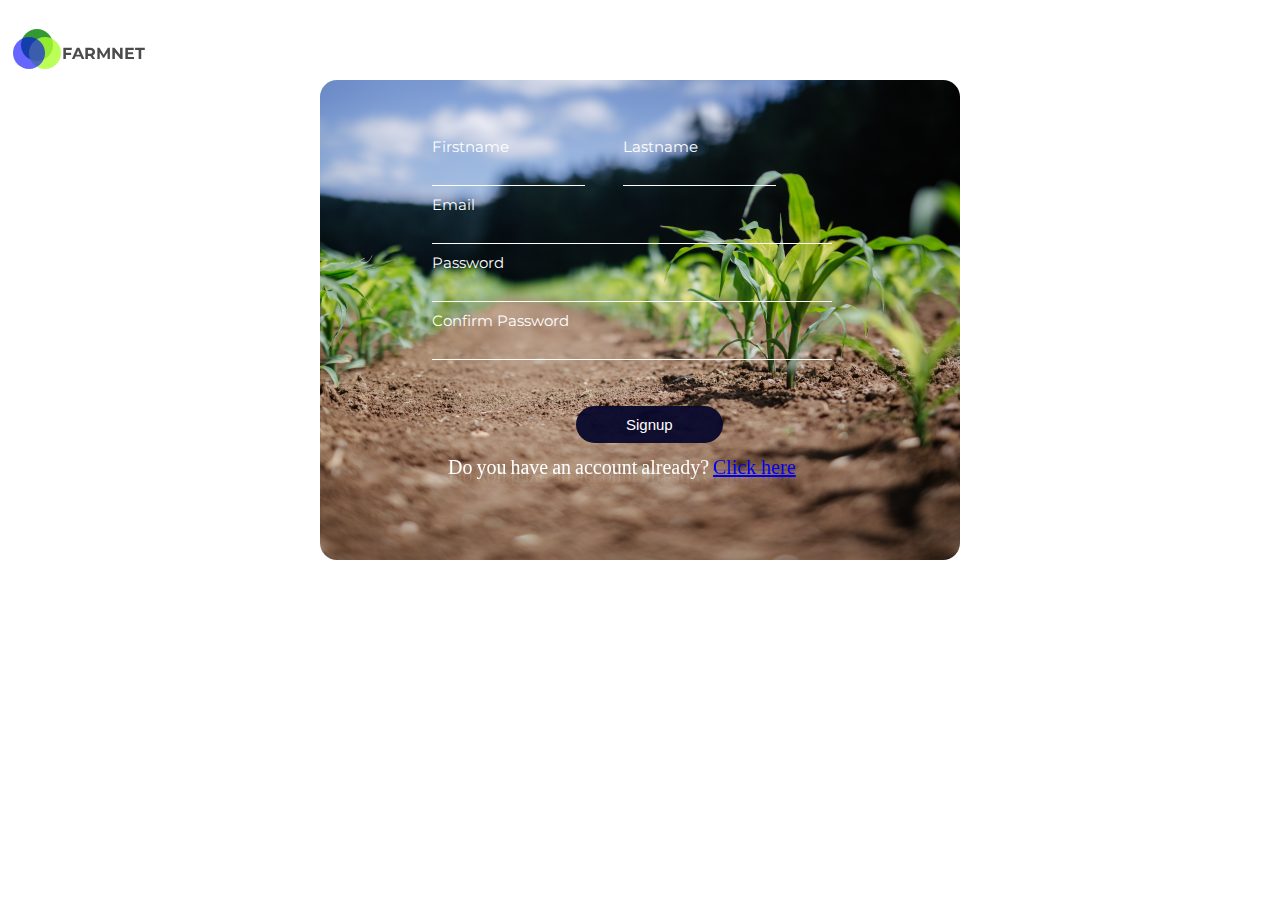
<file: registrationPage/index.html>
<!DOCTYPE html>
<html lang="en">

<head>
    <meta charset="UTF-8">
    <meta http-equiv="X-UA-Compatible" content="IE=edge">
    <meta name="viewport" content="width=device-width, initial-scale=1.0">
    <title>FarmNet | Registration Page</title>
    <link rel="stylesheet" href="style.css">
</head>

<body>
    <div class="content">
        <div class="logo">
            <div class="green"></div>
            <div class="yellow"></div>
            <div class="blue"></div>
        </div>
        <div class="landingText">
            <h1>FARMNET</h1>
        </div>
    </div>

    <div class="regPage">
        <form action="">
            <div class="topForm">
                <div>
                    <label for="">Firstname</label>
                    <input type="text">
                </div>
                <div class="second">
                    <label for="">Lastname</label>
                    <input type="text" name="" id="">
                </div>
            </div>
            <label for="">Email</label>
            <input type="email" name="" id="">
            <label for="Password">Password</label>
            <input type="password" name="" id="">
            <label for="">Confirm Password</label>
            <input type="password" name="" id="">

        </form>
        <div class="signUp">
            <input type="button" value="Signup">
        </div>
        <div class="wavy">
            <span>Do</span> <span>you</span> <span>have</span> <span>an</span> <span>account</span> <span>already?</span> <span> <a href="#">Click here</a></span>
        </div>
    </div>
</body>

</html>
</file>
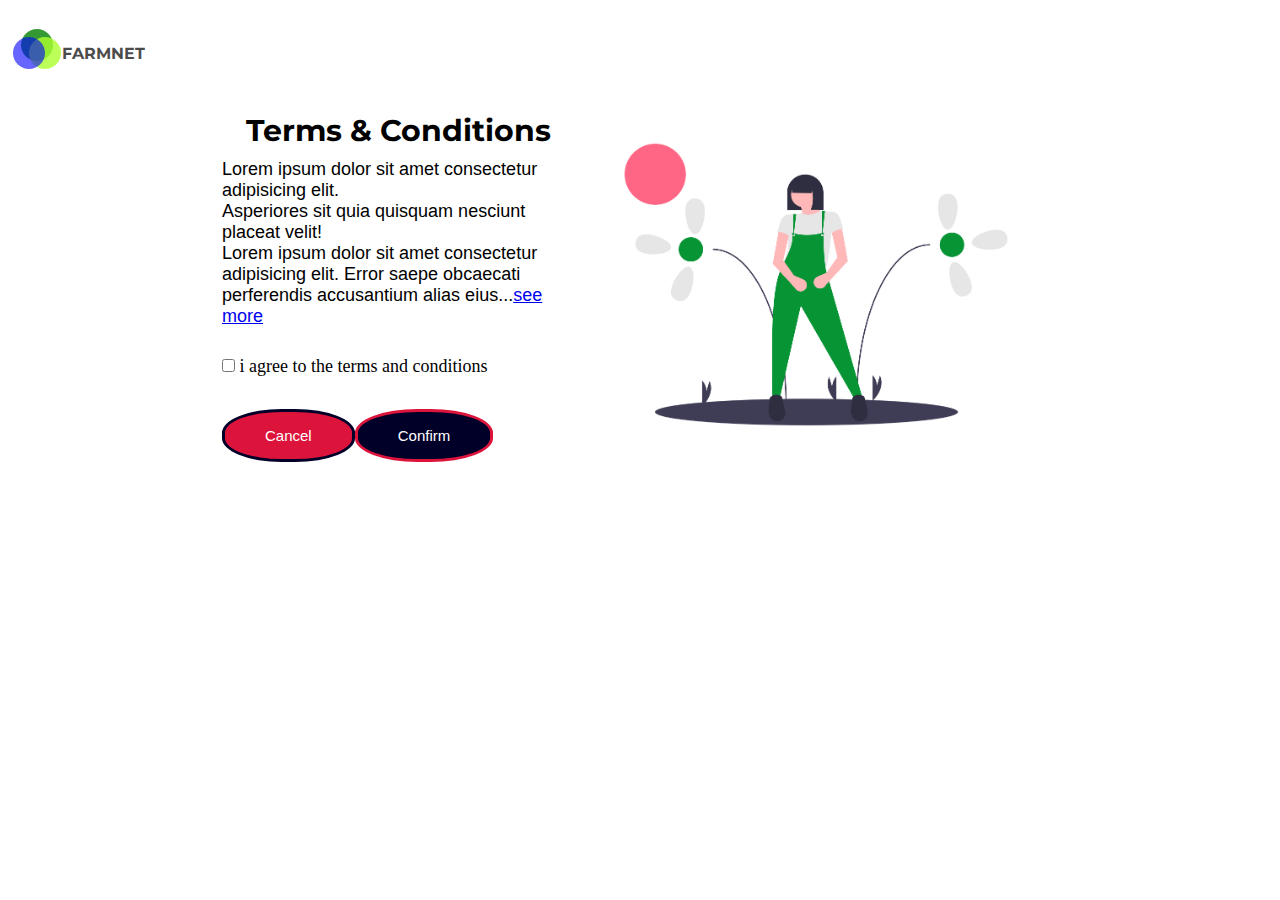
<file: welcomePage/index.html>
<!DOCTYPE html>
<html lang="en">

<head>
    <meta charset="UTF-8">
    <meta http-equiv="X-UA-Compatible" content="IE=edge">
    <meta name="viewport" content="width=device-width, initial-scale=1.0">
    <title>FarmNet || Welcome Page</title>
    <link rel="stylesheet" href="style.css">
</head>

<body>
    <div class="content">
        <div class="logo">
            <div class="green"></div>
            <div class="yellow"></div>
            <div class="blue"></div>
        </div>
        <div class="landingText">
            <h1>FARMNET</h1>
        </div>
    </div>

    <div class="termImg">
        <div class="terms">
            <h2>Terms & Conditions</h2>
            <p>Lorem ipsum dolor sit amet consectetur adipisicing elit.
                <br> Asperiores sit quia quisquam nesciunt placeat velit! <br>
                <span>Lorem ipsum dolor sit amet consectetur 
            <br> adipisicing elit. Error saepe obcaecati perferendis accusantium alias eius</span>...<a href="#">see more</a></p>
            <div>
                <input type="checkbox" name="" id=""> i agree to the terms and conditions</input>
            </div>
            <div class="btn">
                <button> Cancel</button>
                <button>Confirm</button>
            </div>
        </div>

        <div class="farmGirl">
            <img src="../img/undraw_farm_girl_dnpe.png" alt="" width="100%" height="120%">
        </div>
    </div>

</body>

</html>
</file>
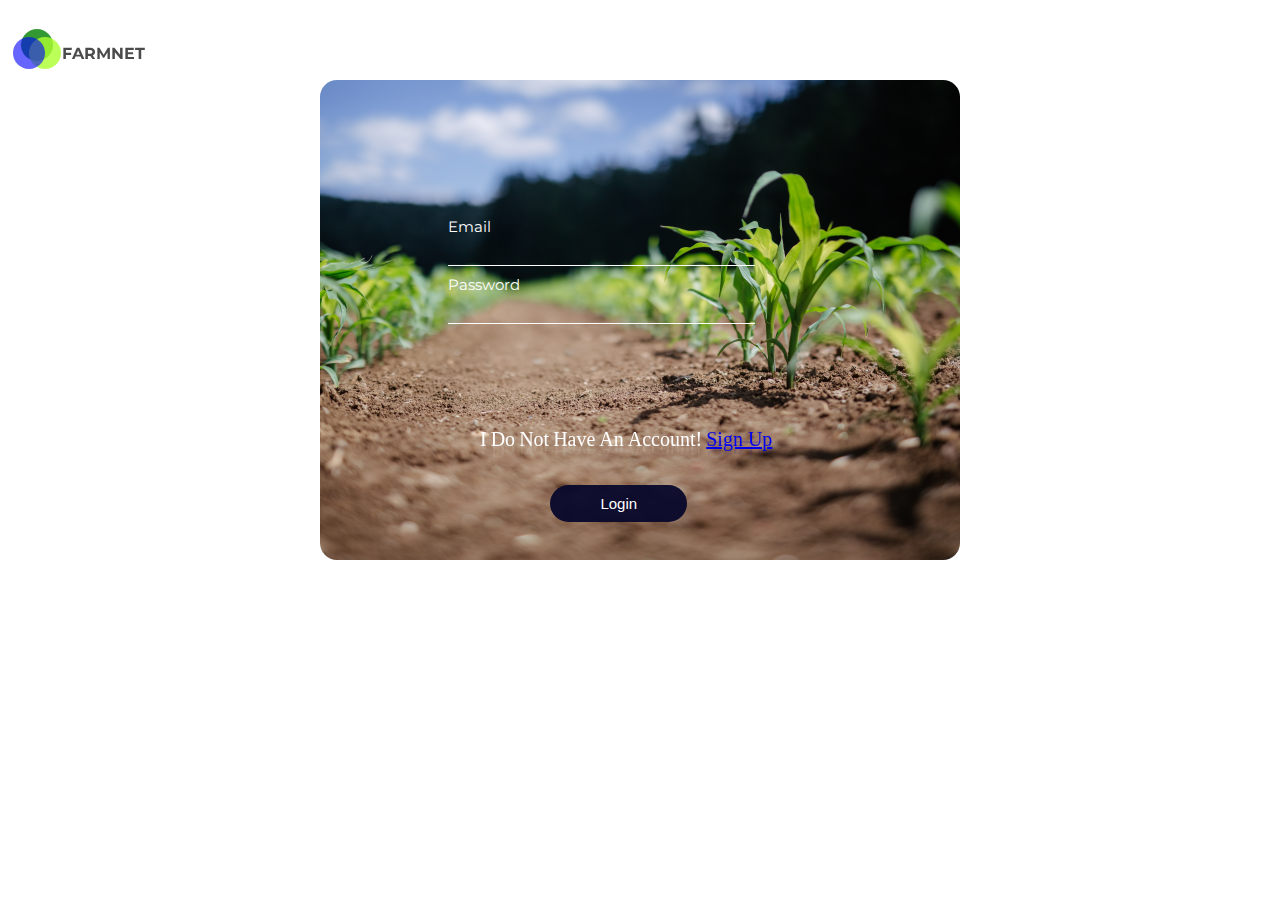
<file: loginPage/login.html>
<!DOCTYPE html>
<html lang="en">

<head>
    <meta charset="UTF-8">
    <meta http-equiv="X-UA-Compatible" content="IE=edge">
    <meta name="viewport" content="width=device-width, initial-scale=1.0">
    <title>FarmNet || Login Page</title>
    <link rel="stylesheet" href="login.css">
</head>

<body>
    <div class="content">
        <div class="logo">
            <div class="green"></div>
            <div class="yellow"></div>
            <div class="blue"></div>
        </div>
        <div class="landingText">
            <h1>FARMNET</h1>
        </div>
    </div>
    <div class="regPage">
        <form action="">

            <div>
                <label for="">Email</label>
                <input type="text">
            </div>
            <div class="second">
                <label for="">Password</label>
                <input type="email" name="" id="">
            </div>
        </form>
        <div class="login"><input type="button" value="Login"></div>
        <div class="wavy">
            <span>I</span> <span>Do</span> <span>Not</span> <span>Have</span> <span>An</span> <span>Account</span><span>!</span> <span><a href="../signupPage/signup.html">Sign Up</a></span>
        </div>
    </div>

</body>

</html>
</file>
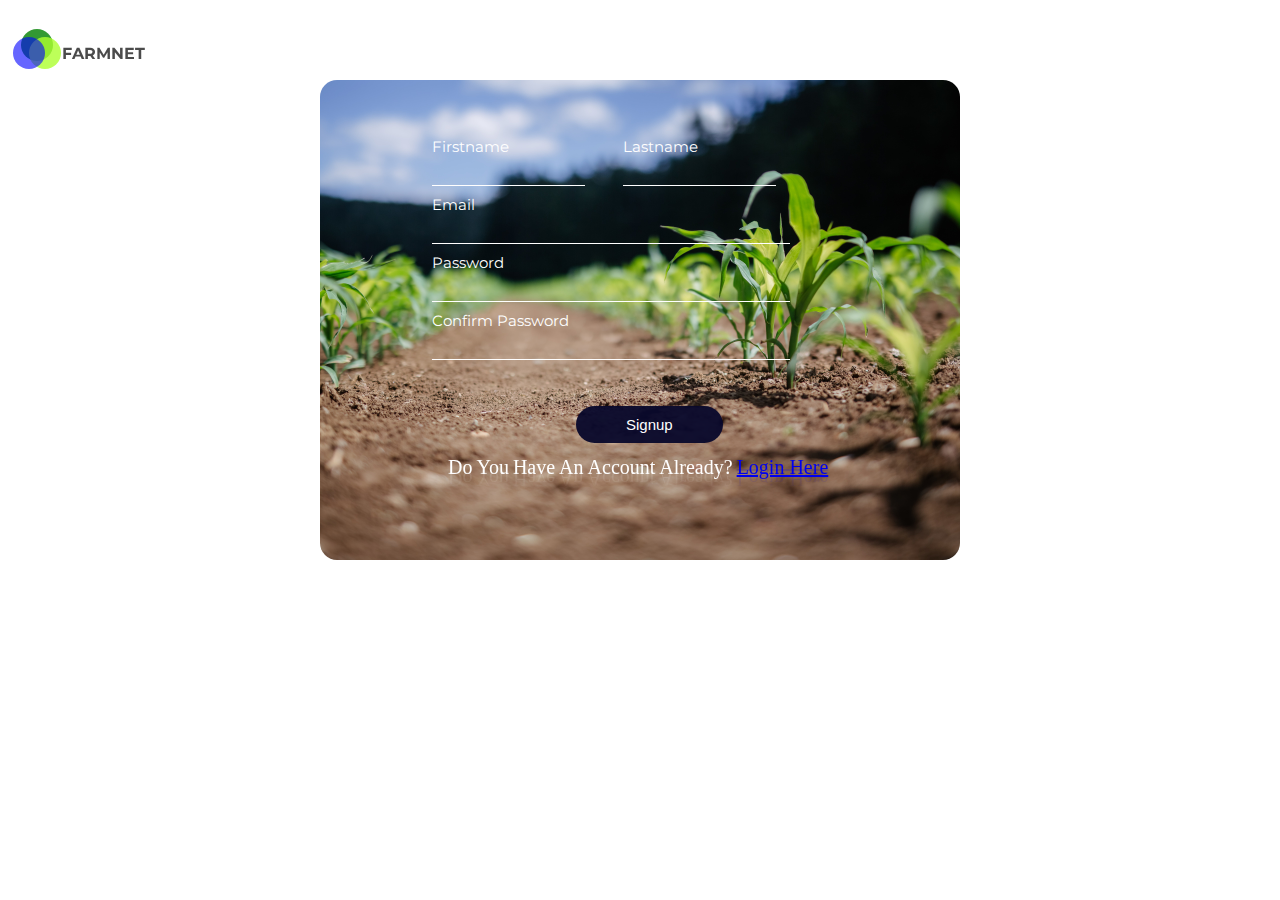
<file: signupPage/signup.html>
<!DOCTYPE html>
<html lang="en">

<head>
    <meta charset="UTF-8">
    <meta http-equiv="X-UA-Compatible" content="IE=edge">
    <meta name="viewport" content="width=device-width, initial-scale=1.0">
    <title>FarmNet | Registration Page</title>
    <link rel="stylesheet" href="signup.css">
</head>

<body>
    <div class="content">
        <div class="logo">
            <div class="green"></div>
            <div class="yellow"></div>
            <div class="blue"></div>
        </div>
        <div class="landingText">
            <h1>FARMNET</h1>
        </div>
    </div>

    <div class="regPage">
        <form action="">
            <div class="topForm">
                <div>
                    <label for="">Firstname</label>
                    <input type="text">
                </div>
                <div class="second">
                    <label for="">Lastname</label>
                    <input type="text" name="" id="">
                </div>
            </div>
            <label for="">Email</label>
            <input type="email" name="" id="">
            <label for="Password">Password</label>
            <input type="password" name="" id="">
            <label for="">Confirm Password</label>
            <input type="password" name="" id="">

        </form>
        <div class="signUp">
            <input type="button" value="Signup">
        </div>
        <div class="wavy">
            <span>Do</span> <span>You</span> <span>Have</span> <span>An</span> <span>Account</span> <span>Already?</span> <span> <a href="../loginPage/login.html">Login Here</a></span>
        </div>
    </div>
</body>

</html>
</file>
<file: registrationPage/style.css>
@import url('https://fonts.googleapis.com/css2?family=Montserrat:wght@700&display=swap');
* {
    margin: 0;
    padding: 0;
    box-sizing: border-box;
}

body {
    background-color: #fff;
}

.content {
    display: flex;
    align-items: center;
    justify-content: space-between;
    position: absolute;
    top: 0;
    left: 0;
    padding: 5px;
}

.content h1 {
    font-family: 'Montserrat', sans-serif;
    font-size: 1rem;
    font-weight: 700;
    margin-left: 25px;
    opacity: 0.7;
}

.content .logo .green {
    position: relative;
    top: 1.5rem;
    left: 1rem;
    background-color: green;
    border-radius: 50%;
    padding: 1rem;
    opacity: 0.8;
}

.yellow {
    position: relative;
    top: 0;
    left: 1.5rem;
    background-color: greenyellow;
    border-radius: 50%;
    padding: 1rem;
    opacity: 0.8;
}

.blue {
    position: relative;
    top: -2rem;
    left: 0.5rem;
    background-color: blue;
    border-radius: 50%;
    padding: 1rem;
    opacity: 0.6;
}

.regPage {
    margin: 5rem auto;
    background-image: url(../img/farmland.jpg);
    background-position: center;
    background-repeat: no-repeat;
    background-size: cover;
    width: 40rem;
    height: 30rem;
    border-radius: 17px;
}

form {
    width: 500px;
    /* padding-top: 5rem; */
    margin: auto;
    margin-left: 7rem;
    padding-top: 3rem;
}

form label {
    display: flex;
    font-size: 15px;
    color: #fff;
    font-family: 'Montserrat', sans-serif;
    margin-top: 9px;
}

form input {
    display: flex;
    width: 80%;
    padding: 7px;
    background: transparent;
    outline: none;
    border: none;
    border-bottom: 1px solid #fff;
}

.topForm {
    display: inline-flex;
    align-items: center;
    justify-content: space-around;
    white-space: nowrap
}

.topForm .second {
    margin-right: 15px;
}

.signUp {
    position: absolute;
    top: 26rem;
    left: 36rem;
}

input[type=button] {
    padding: 10px 50px;
    background-color: rgba(8, 8, 43, 0.952);
    color: #fff;
    font-size: 15px;
    outline: none;
    border: none;
    border-radius: 20px;
    margin-top: -15px;
}

.wavy {
    position: relative;
    top: 20%;
    left: 20%;
    -webkit-box-reflect: below -12px linear-gradient(transparent, rgba(0, 0, 0, 0.2))
}

.wavy span {
    position: relative;
    display: inline-block;
    color: #fff;
    font-size: 20px;
    animation: animate 10s ease-in-out infinite;
    animation-delay: calc(.1s*var(--i))
}

@keyframes animate {
    0% {
        transform: translateY(0px)
    }
    20% {
        transform: translateY(-15px)
    }
    40%,
    100% {
        transform: translateY(0px)
    }
}
</file>
<file: welcomePage/style.css>
@import url('https://fonts.googleapis.com/css2?family=Montserrat:wght@700&display=swap');
* {
    margin: 0;
    padding: 0;
    box-sizing: border-box;
}

body {
    background-color: #fff;
}

.content h1 {
    font-family: 'Montserrat', sans-serif;
    font-size: 1rem;
    font-weight: 700;
    margin-left: 25px;
    opacity: 0.7;
}

.content {
    display: flex;
    align-items: center;
    justify-content: space-between;
    position: absolute;
    top: 0;
    left: 0;
    padding: 5px;
}

.content .logo .green {
    position: relative;
    top: 1.5rem;
    left: 1rem;
    background-color: green;
    border-radius: 50%;
    padding: 1rem;
    opacity: 0.8;
}

.yellow {
    position: relative;
    top: 0;
    left: 1.5rem;
    background-color: greenyellow;
    border-radius: 50%;
    padding: 1rem;
    opacity: 0.8;
}

.blue {
    position: relative;
    top: -2rem;
    left: 0.5rem;
    background-color: blue;
    border-radius: 50%;
    padding: 1rem;
    opacity: 0.6;
}

.termImg {
    display: flex;
    justify-content: space-between;
    align-items: center;
    margin: 5rem auto;
    /* border: 1px solid #000; */
    width: 70vw;
    padding: 30px;
}

.terms {
    font-size: 18px;
    width: 100%;
}

.farmGirl {
    /* width: 1%;
    height: 5%; */
}

.termImg .terms h2 {
    font-family: 'Montserrat', sans-serif;
    white-space: nowrap;
    font-size: 30px;
    text-align: center;
    margin-bottom: 10PX;
}

.termImg .terms p {
    font-family: 'Segoe UI', Tahoma, Geneva, Verdana, sans-serif;
    text-align: left;
}

.terms input {
    margin-top: 2rem;
}

.terms .btn {
    margin-top: 2rem;
    display: flex;
    justify-content: space-between;
    width: 70%;
}

.btn button {
    padding: 15px 40px;
    border-radius: 45%;
    outline: none;
    border: none;
}

.btn :nth-child(1) {
    background-color: crimson;
    color: #fff;
    text-align: center;
    font-size: 15px;
    border: 3px solid rgb(0, 0, 41);
}

.btn :nth-child(1):hover {
    padding: 16px 41px;
}

.btn :nth-child(2) {
    background-color: rgb(0, 0, 41);
    color: #fff;
    text-align: center;
    font-size: 15px;
    border: 3px solid crimson;
}

.btn :nth-child(2):hover {
    padding: 16px 41px;
}
</file>
<file: loginPage/login.css>
@import url('https://fonts.googleapis.com/css2?family=Montserrat:wght@700&display=swap');
* {
    margin: 0;
    padding: 0;
    box-sizing: border-box;
}

body {
    background-color: #fff;
}

.content {
    display: flex;
    align-items: center;
    justify-content: space-between;
    position: absolute;
    top: 0;
    left: 0;
    padding: 5px;
}

.content h1 {
    font-family: 'Montserrat', sans-serif;
    font-size: 1rem;
    font-weight: 700;
    margin-left: 25px;
    opacity: 0.7;
}

.content .logo .green {
    position: relative;
    top: 1.5rem;
    left: 1rem;
    background-color: green;
    border-radius: 50%;
    padding: 1rem;
    opacity: 0.8;
}

.yellow {
    position: relative;
    top: 0;
    left: 1.5rem;
    background-color: greenyellow;
    border-radius: 50%;
    padding: 1rem;
    opacity: 0.8;
}

.blue {
    position: relative;
    top: -2rem;
    left: 0.5rem;
    background-color: blue;
    border-radius: 50%;
    padding: 1rem;
    opacity: 0.6;
}

.regPage {
    margin: 5rem auto;
    background-image: url(../img/farmland.jpg);
    background-position: center;
    background-repeat: no-repeat;
    background-size: cover;
    width: 40rem;
    height: 30rem;
    border-radius: 17px;
}

form {
    width: 100%;
    padding: 8rem 8rem;
}

form label {
    display: flex;
    font-size: 15px;
    color: #fff;
    font-family: 'Montserrat', sans-serif;
    margin-top: 9px;
}

form input {
    display: flex;
    width: 80%;
    padding: 7px;
    background: transparent;
    outline: none;
    border: none;
    border-bottom: 1px solid #fff;
}

.regPage .login {
    position: absolute;
    top: 55%;
    left: 43%;
}

input[type=button] {
    padding: 10px 50px;
    background-color: rgba(8, 8, 43, 0.952);
    color: #fff;
    font-size: 15px;
    outline: none;
    border: none;
    border-radius: 20px;
    margin-top: -15px;
}

.wavy {
    position: relative;
    top: -5%;
    left: 25%;
    -webkit-box-reflect: below -12px linear-gradient(transparent, rgba(0, 0, 0, 0.2))
}

.wavy span {
    position: relative;
    display: inline-block;
    color: #fff;
    font-size: 20px;
    animation: animate 20s ease-in-out infinite;
    animation-delay: calc(.1s*var(--i))
}

@keyframes animate {
    0% {
        transform: translateY(0px)
    }
    20% {
        transform: translateY(-15px)
    }
    40%,
    100% {
        transform: translateY(0px)
    }
}
</file>
<file: signupPage/signup.css>
@import url('https://fonts.googleapis.com/css2?family=Montserrat:wght@700&display=swap');
* {
    margin: 0;
    padding: 0;
    box-sizing: border-box;
}

body {
    background-color: #fff;
}

.content {
    display: flex;
    align-items: center;
    justify-content: space-between;
    position: absolute;
    top: 0;
    left: 0;
    padding: 5px;
}

.content h1 {
    font-family: 'Montserrat', sans-serif;
    font-size: 1rem;
    font-weight: 700;
    margin-left: 25px;
    opacity: 0.7;
}

.content .logo .green {
    position: relative;
    top: 1.5rem;
    left: 1rem;
    background-color: green;
    border-radius: 50%;
    padding: 1rem;
    opacity: 0.8;
}

.yellow {
    position: relative;
    top: 0;
    left: 1.5rem;
    background-color: greenyellow;
    border-radius: 50%;
    padding: 1rem;
    opacity: 0.8;
}

.blue {
    position: relative;
    top: -2rem;
    left: 0.5rem;
    background-color: blue;
    border-radius: 50%;
    padding: 1rem;
    opacity: 0.6;
}

.regPage {
    margin: 5rem auto;
    background-image: url(../img/farmland.jpg);
    background-position: center;
    background-repeat: no-repeat;
    background-size: cover;
    width: 40rem;
    height: 30rem;
    border-radius: 17px;
}

form {
    width: 70%;
    /* padding-top: 5rem; */
    margin: auto;
    margin-left: 7rem;
    padding-top: 3rem;
}

form label {
    display: flex;
    font-size: 15px;
    color: #fff;
    font-family: 'Montserrat', sans-serif;
    margin-top: 9px;
}

form input {
    display: flex;
    width: 80%;
    padding: 7px;
    background: transparent;
    outline: none;
    border: none;
    border-bottom: 1px solid #fff;
}

.topForm {
    display: inline-flex;
    align-items: center;
    justify-content: space-around;
    white-space: nowrap
}

.topForm .second {
    margin-right: 15px;
}

.signUp {
    position: absolute;
    top: 26rem;
    left: 36rem;
}

input[type=button] {
    padding: 10px 50px;
    background-color: rgba(8, 8, 43, 0.952);
    color: #fff;
    font-size: 15px;
    outline: none;
    border: none;
    border-radius: 20px;
    margin-top: -15px;
}

.wavy {
    position: relative;
    top: 20%;
    left: 20%;
    -webkit-box-reflect: below -12px linear-gradient(transparent, rgba(0, 0, 0, 0.2))
}

.wavy span {
    position: relative;
    display: inline-block;
    color: #fff;
    font-size: 20px;
    animation: animate 20s ease-in-out infinite;
    animation-delay: calc(.1s*var(--i))
}

@keyframes animate {
    0% {
        transform: translateY(0px)
    }
    20% {
        transform: translateY(-15px)
    }
    40%,
    100% {
        transform: translateY(0px)
    }
}
</file>
